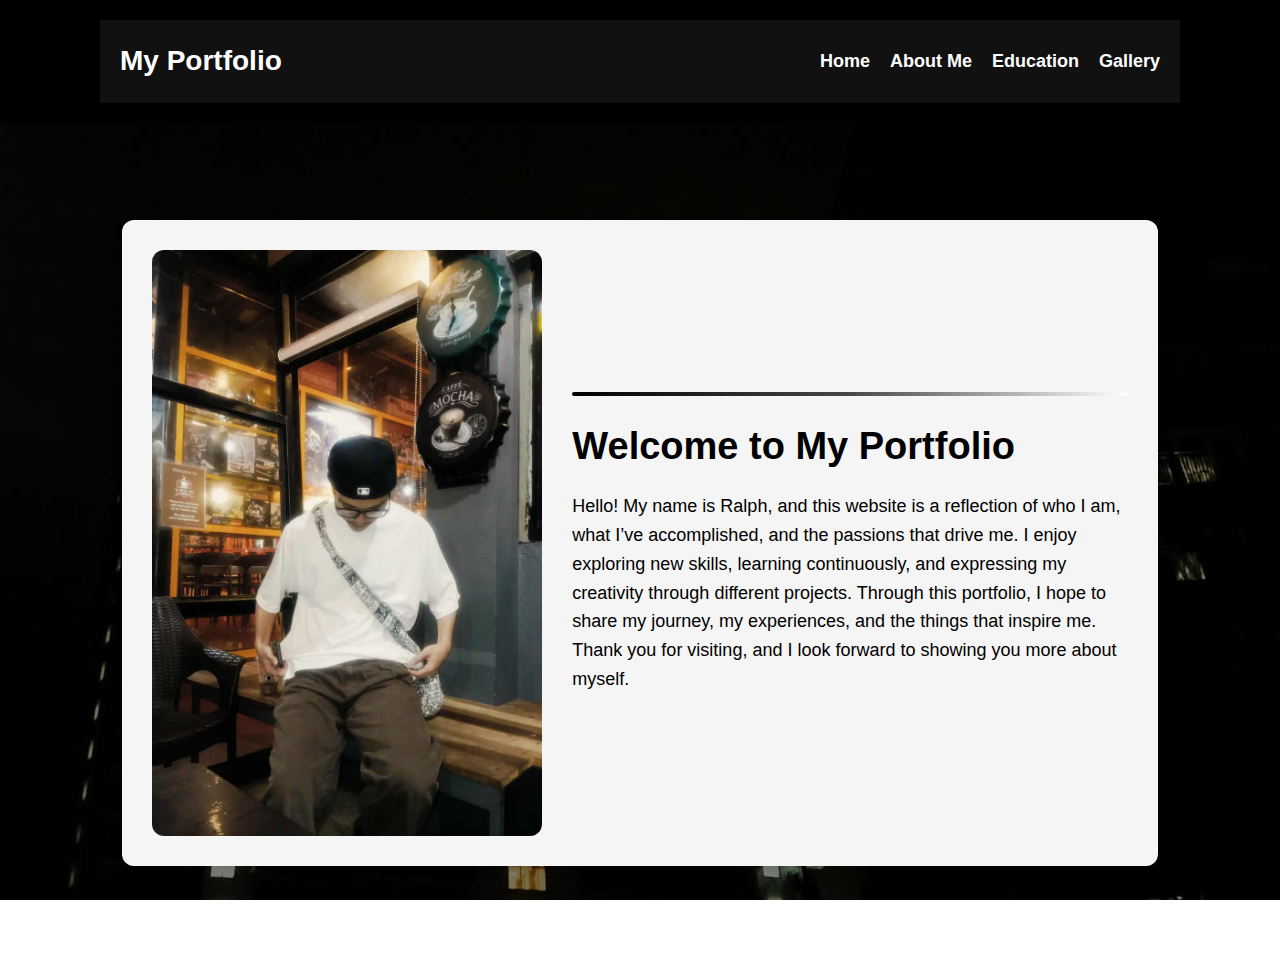
<file: index.html>
<!DOCTYPE html>
<html lang="en">
<head>
    <meta charset="UTF-8">
    <meta name="viewport" content="width=device-width, initial-scale=1.0">
    <style>
    @import url('https://fonts.googleapis.com/css2?family=Boldonse&family=IBM+Plex+Serif:ital,wght@0,100;0,200;0,300;0,400;0,500;0,600;0,700;1,100;1,200;1,300;1,400;1,500;1,600;1,700&display=swap');
    </style>
    <title>Portfolio | Home</title>
    <link rel="stylesheet" href="ralph.css">
</head>
<body>

<header>
  <nav class="navbar container">
    <div class="logo">My Portfolio</div>

    <ul class="nav-links" id="navLinks">
        <li><a href="index.html">Home</a></li>
        <li><a href="about.html">About Me</a></li>
        <li><a href="education.html">Education</a></li>
        <li><a href="gallery.html">Gallery</a></li>
    </ul>

    <div class="burger" id="burger">
        <div></div><div></div><div></div>
    </div>
</nav>
</header>


<section class="container hero visible">

    <div class="home-box">
        <img src="homepage.jpg" alt="Home Image"> 

        <div class="home-box-text">
            <div class="creative-line"></div>
            <h1>Welcome to My Portfolio</h1>
            <p>Hello! My name is Ralph, and this website is a reflection of who I am, what I’ve accomplished, and the passions that drive me. I enjoy exploring new skills, learning continuously, and expressing my creativity through different projects. Through this portfolio, I hope to share my journey, my experiences, and the things that inspire me. Thank you for visiting, and I look forward to showing you more about myself.</p>
        </div>
    </div>

</section>

<script src="ralph.js"></script>
</body>
</html>
</file>
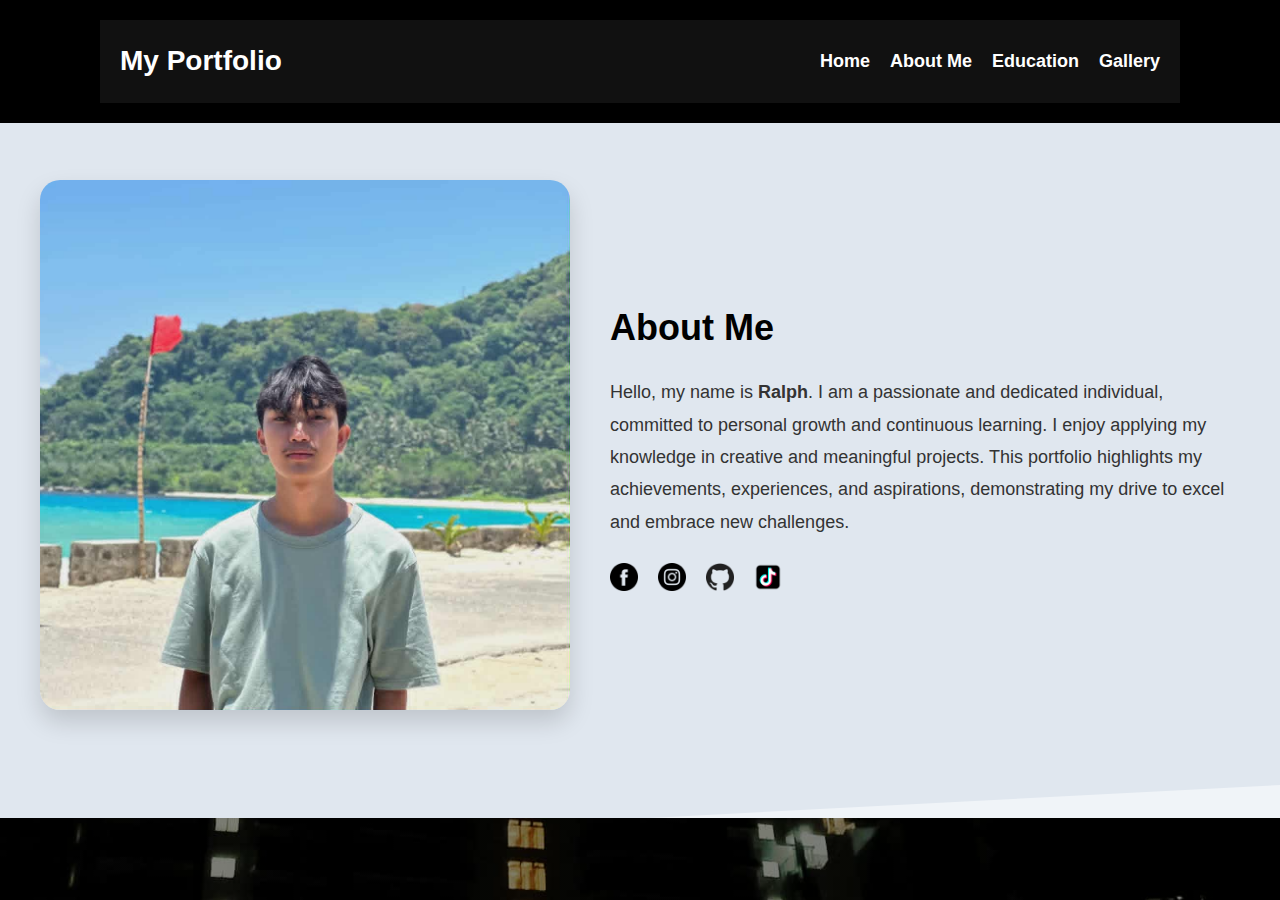
<file: about.html>
<!DOCTYPE html>
<html lang="en">
<head>
    <meta charset="UTF-8">
    <meta name="viewport" content="width=device-width, initial-scale=1.0">
    <title>Portfolio | About Me</title>
    <link rel="stylesheet" href="ralph.css">
</head>
<body>

<header>
  <nav class="navbar container">
    <div class="logo">My Portfolio</div>

    <ul class="nav-links" id="navLinks">
        <li><a href="index.html">Home</a></li>
        <li><a href="about.html">About Me</a></li>
        <li><a href="education.html">Education</a></li>
        <li><a href="gallery.html">Gallery</a></li>
    </ul>

    <div class="burger" id="burger">
        <div></div><div></div><div></div>
    </div>
</nav>
</header>


<section id="about" class="about-section visible">
    <div class="about-wrapper">
        <div class="about-photo">
            <img src="aboutme.jpg" alt="My Photo">
        </div>
        <div class="about-text">
            <h2>About Me</h2>
            <p>Hello, my name is <strong>Ralph</strong>. I am a passionate and dedicated individual, committed to personal growth and continuous learning. I enjoy applying my knowledge in creative and meaningful projects. This portfolio highlights my achievements, experiences, and aspirations, demonstrating my drive to excel and embrace new challenges.</p>
            
            <div class="social-links">
                <a href="https://www.facebook.com/papakorockstar15" target="_blank">
                    <img src="facebook.png" alt="Facebook">
                </a>
                <a href="https://www.instagram.com/ralphhyyy._/" target="_blank">
                    <img src="instagram.png" alt="Instagram">
                </a>
                <a href="https://www.github.com/ralphselwynperucho14-oss/ralphportfolio" target="_blank">
                    <img src="github.png" alt="GitHub">
                </a>
                <a href="https://www.tiktok.com/@_ralphhyyy" target="_blank">
                    <img src="tiktok.png" alt="TikTok">
                </a>
            </div>
        </div>
    </div>
</section>



</section>

<script src="ralph.js"></script>
</body>
</html>
</file>
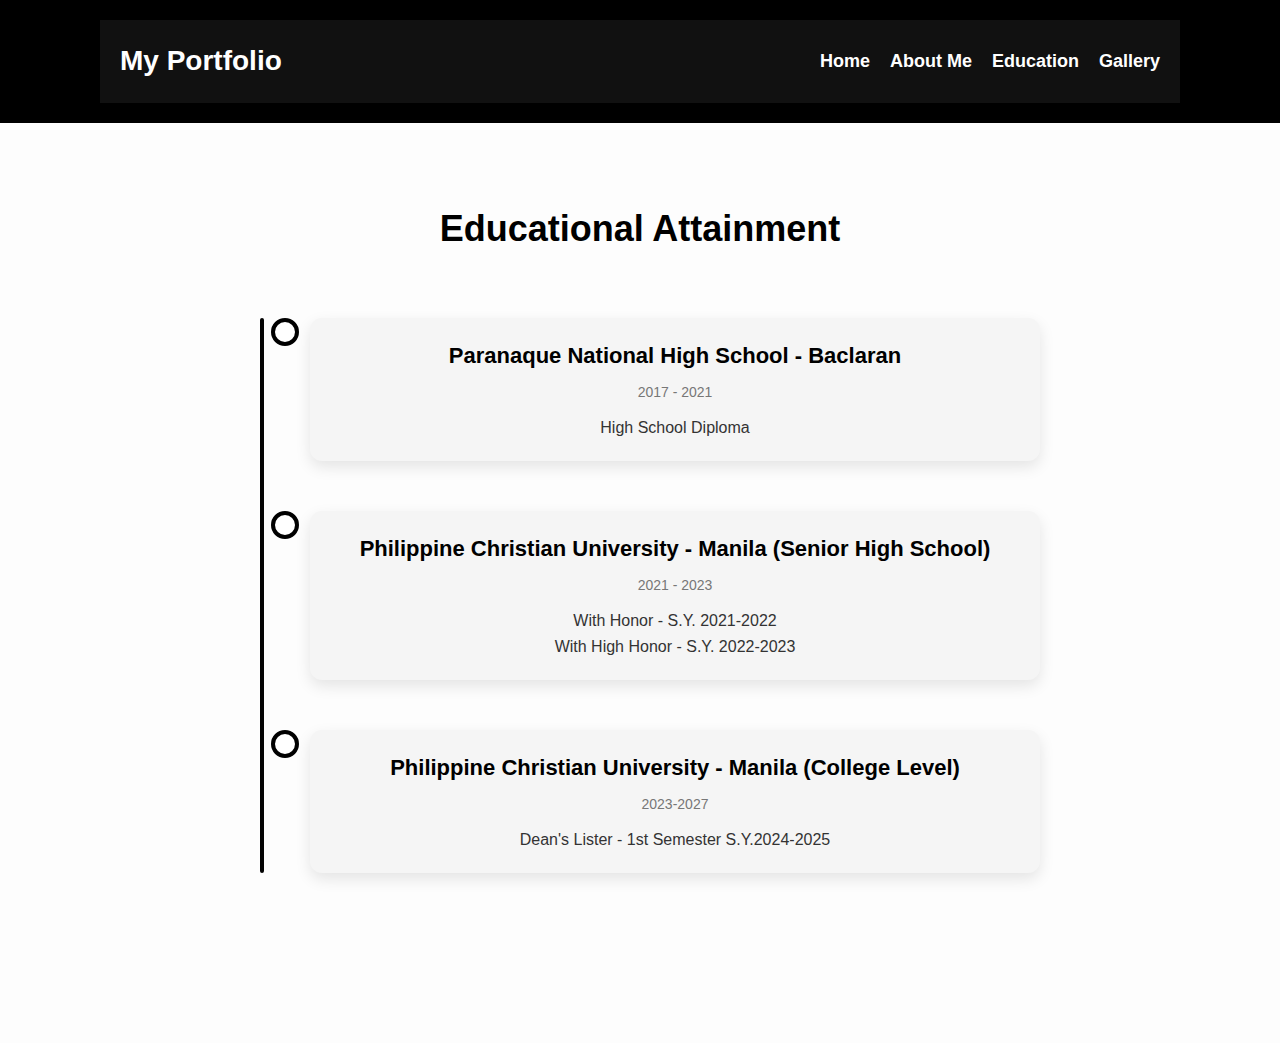
<file: education.html>
<!DOCTYPE html>
<html lang="en">
<head>
    <meta charset="UTF-8">
    <meta name="viewport" content="width=device-width, initial-scale=1.0">
    <title>Portfolio | Education</title>
    <link rel="stylesheet" href="ralph.css">
</head>
<body>

<header>
  <nav class="navbar container">
    <div class="logo">My Portfolio</div>

    <ul class="nav-links" id="navLinks">
        <li><a href="index.html">Home</a></li>
        <li><a href="about.html">About Me</a></li>
        <li><a href="education.html">Education</a></li>
        <li><a href="gallery.html">Gallery</a></li>
    </ul>

    <div class="burger" id="burger">
        <div></div><div></div><div></div>
    </div>
</nav>
</header>

<section id="education" class="education-section visible">
    <div class="container">
        <h2>Educational Attainment</h2>
        
        <div class="timeline">
            <div class="timeline-item">
                <div class="timeline-content">
                    <h3>Paranaque National High School - Baclaran</h3>
                    <span>2017 - 2021</span>
                    <p>High School Diploma</p>
                </div>
            </div>

            <div class="timeline-item">
                <div class="timeline-content">
                    <h3>Philippine Christian University - Manila (Senior High School)</h3>
                    <span>2021 - 2023</span>
                    <p>With Honor - S.Y. 2021-2022</p>
                    <p>With High Honor - S.Y. 2022-2023</p>
                </div>
            </div>

            <div class="timeline-item">
                <div class="timeline-content">
                    <h3>Philippine Christian University - Manila (College Level)</h3>
                    <span>2023-2027</span>
                    <p>Dean's Lister - 1st Semester S.Y.2024-2025</p>
                </div>
            </div>
        </div>
    </div>
</section>



<script src="ralph.js"></script>
</body>
</html>
</file>
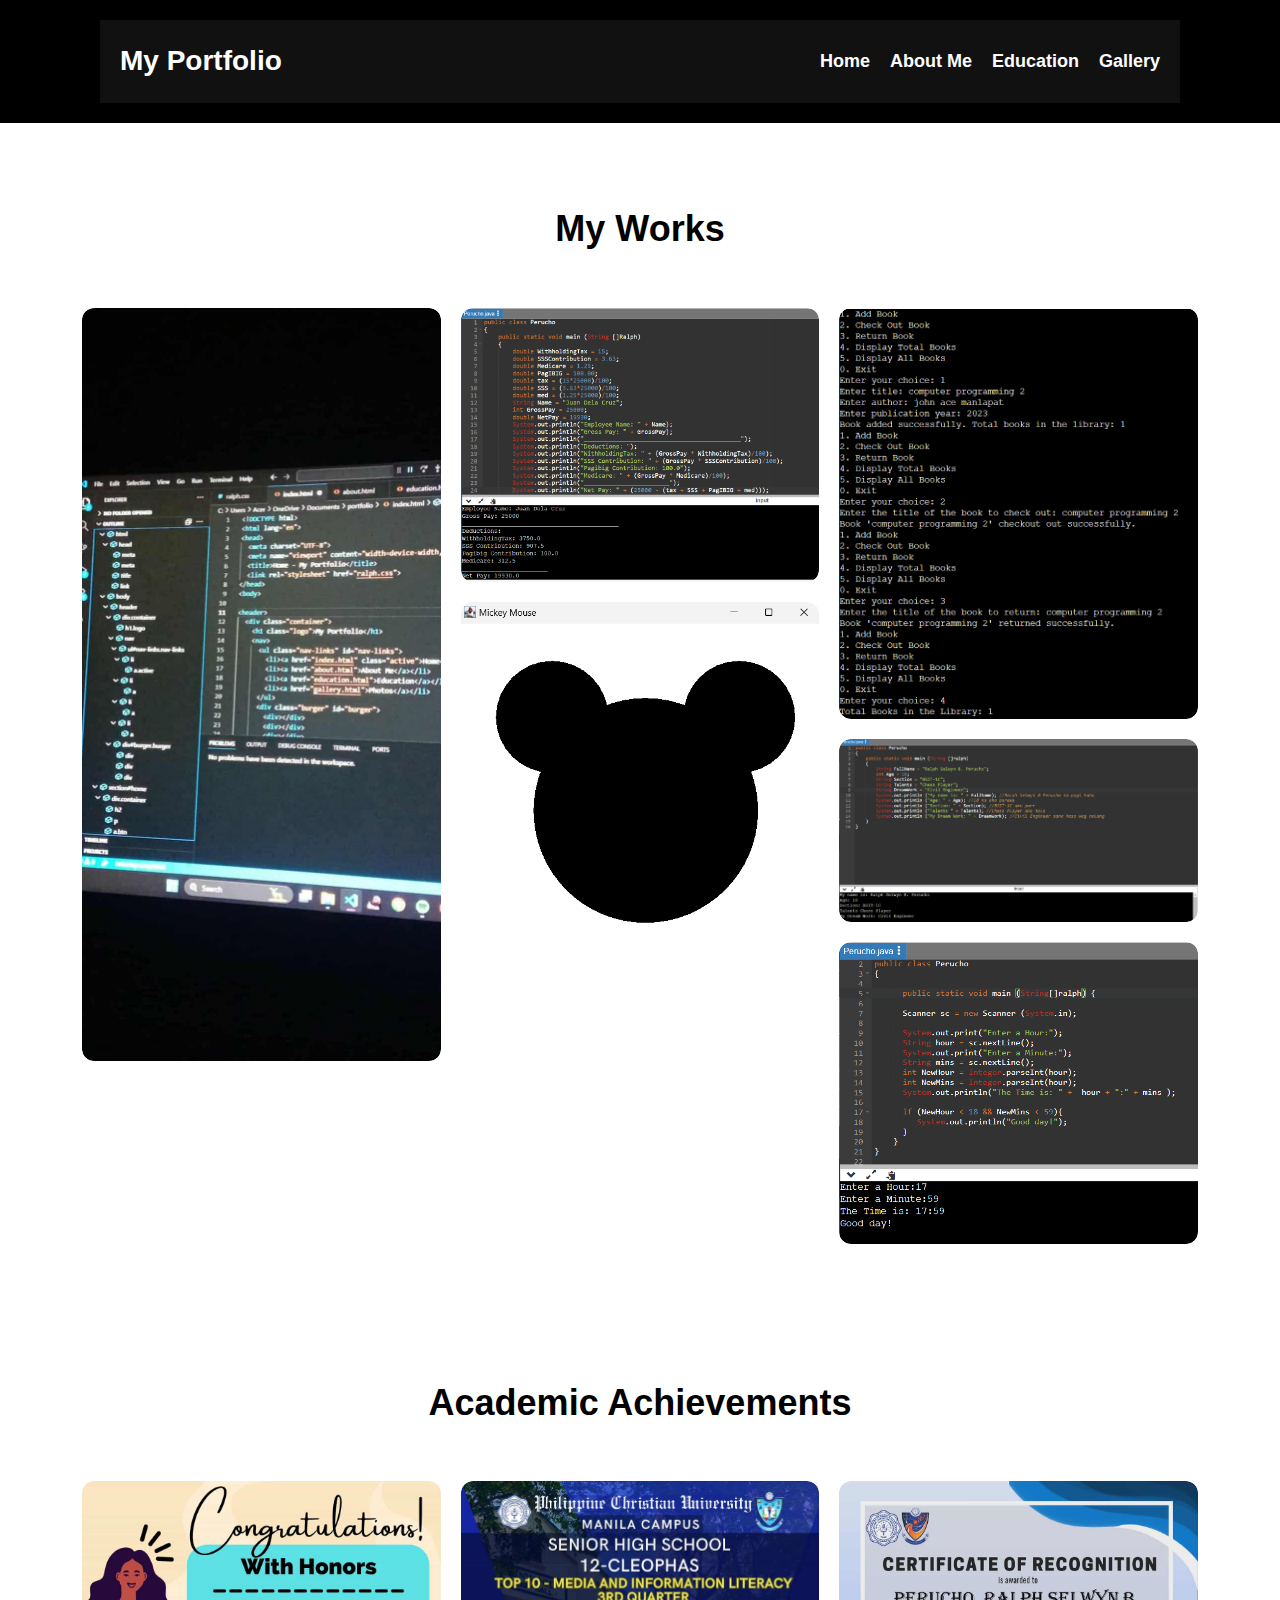
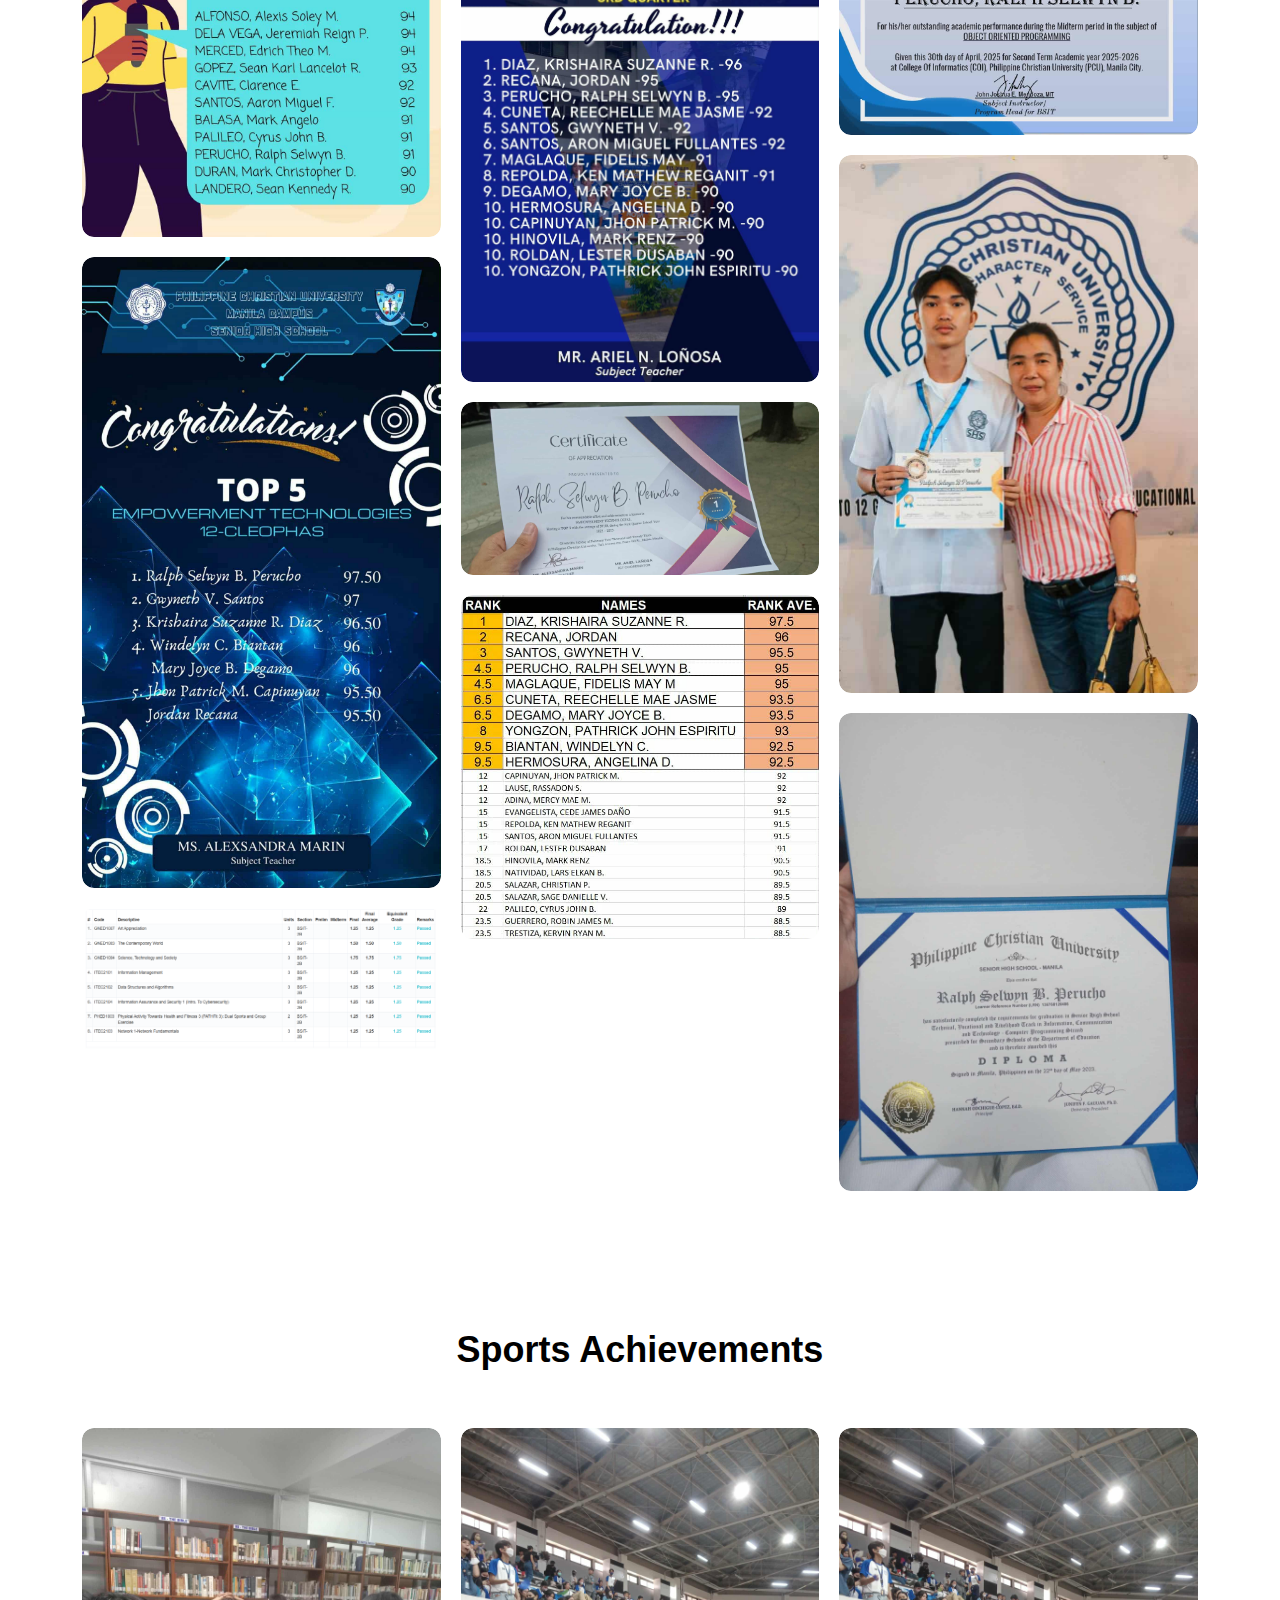
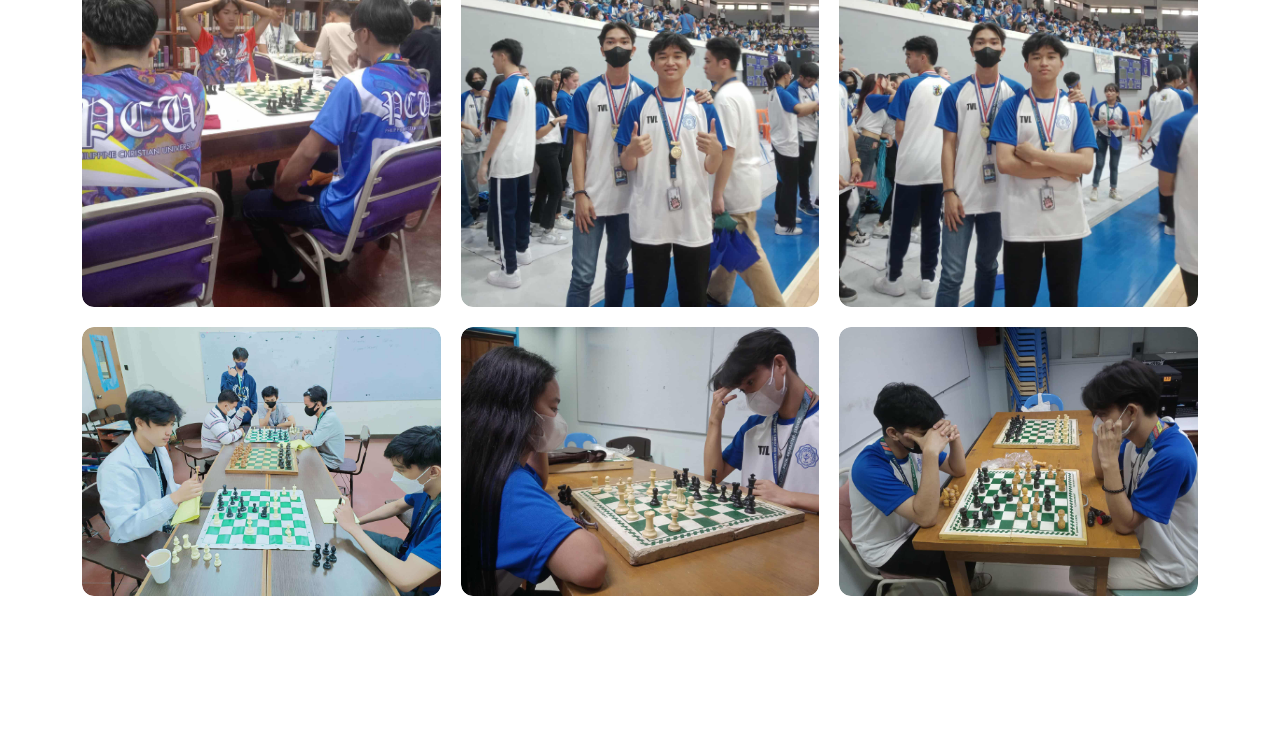
<file: gallery.html>
<!DOCTYPE html>
<html lang="en">
<head>
    <meta charset="UTF-8">
    <meta name="viewport" content="width=device-width, initial-scale=1.0">
    <title>Portfolio | Gallery</title>
    <link rel="stylesheet" href="ralph.css">
</head>
<body>

<header>
  <nav class="navbar container">
    <div class="logo">My Portfolio</div>

    <ul class="nav-links" id="navLinks">
        <li><a href="index.html">Home</a></li>
        <li><a href="about.html">About Me</a></li>
        <li><a href="education.html">Education</a></li>
        <li><a href="gallery.html">Gallery</a></li>
    </ul>

    <div class="burger" id="burger">
        <div></div><div></div><div></div>
    </div>
</nav>
</header>

<!-- My Works Section -->
<section id="my-works" class="gallery-section visible">
    <div class="container">
        <h2>My Works</h2>
        <div class="masonry-grid">
            <div class="masonry-item">
                <img src="photo1.jpg" alt="Work 1">
                <div class="overlay">
                    <h3>Work 1</h3>
                    <p>Creating a Portfolio</p>
                </div>
            </div>
            <div class="masonry-item">
                <img src="photo2.png" alt="Work 2">
                <div class="overlay">
                    <h3>Work 2</h3>
                    <p>Creating a Java that shows Net Pay</p>
                </div>
            </div>
            <div class="masonry-item">
                <img src="photo3.png" alt="Work 3">
                <div class="overlay">
                    <h3>Work 3</h3>
                    <p>Creating a Mickey Mouse Design</p>
                </div>
            </div>
            <div class="masonry-item">
                <img src="work1.png" alt="Work 3">
                <div class="overlay">
                    <h3>Work 4</h3>
                    <p>Output of Adding Books in the Library</p>
                </div>
            </div>
            <div class="masonry-item">
                <img src="work2.png" alt="Work 3">
                <div class="overlay">
                    <h3>Work 5</h3>
                    <p>Creating a Java that shows My Information</p>
                </div>
            </div>
            <div class="masonry-item">
                <img src="work3.png" alt="Work 3">
                <div class="overlay">
                    <h3>Work 6</h3>
                    <p>Creating a Java that shows time</p>
                </div>
            </div>
        </div>
    </div>
</section>

<!-- Academic Achievements Section -->
<section id="academic-achievements" class="gallery-section visible">
    <div class="container">
        <h2>Academic Achievements</h2>
        <div class="masonry-grid">
            <div class="masonry-item">
                <img src="photo4.jpg" alt="Academic 1">
                <div class="overlay">
                    <h3>Grade 11 - Senior High School</h3>
                    <p>With Honors</p>
                </div>
            </div>
            <div class="masonry-item">
                <img src="photo5.jpg" alt="Academic 2">
                <div class="overlay">
                    <h3>Grade 12 - Senior High School</h3>
                    <p>Top 1 - Empowerment Technologies</p>
                </div>
            </div>
            <div class="masonry-item">
                <img src="photo6.png" alt="Academic 3">
                <div class="overlay">
                    <h3>2nd Year College</h3>
                    <p>Dean's Lister - 1st Semester</p>
                </div>
            </div>
            <div class="masonry-item">
                <img src="photo7.jpg" alt="Academic 4">
                <div class="overlay">
                  <h3>Grade 12 - Senior High School</h3>
                    <p>Top 3 - Media and Information Literacy</p>
                </div>
            </div>
            <div class="masonry-item">
                <img src="photo8.jpg" alt="Academic 5">
                <div class="overlay">
                  <h3>Grade 12 - Senior High School</h3>
                    <p>Certificate of Top 1 - Empowerment Technologies</p>
                </div>
            </div>
            <div class="masonry-item">
                <img src="photo9.jpg" alt="Academic 6">
                <div class="overlay">
                  <h3>Grade 12 - Senior High School</h3>
                    <p>Top 4.5 Students</p>
                </div>
            </div>
            <div class="masonry-item">
                <img src="photo10.jpg" alt="Academic 7">
                <div class="overlay">
                  <h3>3rd Year College</h3>
                    <p>Certificate of Top 10 - Object Oriented Programming</p>
                </div>
            </div>
            <div class="masonry-item">
                <img src="photo11.jpg" alt="Academic 8">
                <div class="overlay">
                  <h3>Grade 12 - Senior High School</h3>
                    <p>Graduating With High Honors</p>
                </div>
            </div>
            <div class="masonry-item">
                <img src="photo12.jpg" alt="Academic 9">
                <div class="overlay">
                  <h3>Grade 12 - Senior High School</h3>
                    <p>Diploma</p>
                </div>
            </div>
        </div>
    </div>
</section>
<!-- Sports Achievements Section -->
<section id="sports-achievements" class="gallery-section visible">
    <div class="container">
        <h2>Sports Achievements </h2>
        <div class="masonry-grid">
            <div class="masonry-item">
              <img src="photo13.jpg" alt="Sports 1">
              <div class="overlay">
                <h3>Chess Tournaments</h3>
                <p>Top 3</p>
              </div>
            </div>
            <div class="masonry-item">
              <img src="photo14.jpg" alt="Sports 2">
              <div class="overlay">
                <h3>Chess Tournaments</h3>
                <p>Top 2</p>
              </div>
            </div>
            <div class="masonry-item">
              <img src="photo15.jpg" alt="Sports 3">
              <div class="overlay">
                <h3>Chess Tournaments</h3>
                <p>Top 1</p>
              </div>
            </div>
            <div class="masonry-item">
              <img src="photo16.jpg" alt="Sports 4">
              <div class="overlay">
                <h3>Chess Tournaments</h3>
                <p>Top 1</p>
              </div>
            </div>
            <div class="masonry-item">
              <img src="photo17.jpg" alt="Sports 5">
              <div class="overlay">
                <h3>Chess Tournaments</h3>
                <p>Top 1</p>
              </div>
            </div>
            <div class="masonry-item">
              <img src="photo18.jpg" alt="Sports 6">
              <div class="overlay">
                <h3>Chess Tournaments</h3>
                <p>Top 1</p>
              </div>
            </div>
        </div>
    </div>
</section>

<script src="ralph.js"></script>
</body>
</html>
</file>
<file: ralph.css>
/* Reset & Global */
* {
    margin: 0;
    padding: 0;
    box-sizing: border-box;
    font-family: Arial, sans-serif;
}

body {
    color: #000;
    line-height: 1.6;
    scroll-behavior: smooth;
    padding-top: 80px;
    background: 
        linear-gradient(rgba(0,0,0,0.5), rgba(0,0,0,0.5)),
        url("background.jpg");
    background-size: cover;
    background-position: center;
    background-attachment: fixed;
}

.container {
    width: 80%;
    max-width: 1400px;
    margin: auto;
    text-align: center;
    position: relative;
}

header {
    background: #000000;
    color: white;
    padding: 20px 40px;
    position: fixed;
    width: 100%;
    top: 0;
    left: 50;
    z-index: 1000;
}


header .logo {
    font-size: 28px;
    font-weight: bold;
}
.navbar {
    display: flex;
    justify-content: space-between;
    align-items: center;
}
nav ul {
    list-style: none;
    display: flex;
    gap: 70px;

}

nav ul li a {
    color: white;
    text-decoration: none;
    font-size: 18px;
    font-weight: 500;
    transition: 0.3s;
}

nav ul li a:hover,
nav ul li a.active {
    color: #aaa;
    transform: scale(1.05);
}

/* --- NAVBAR BASE --- */
.navbar {
    display: flex;
    justify-content: space-between;
    align-items: center;
    padding: 15px 20px;
    background: #111;
    color: #fff;
}

.nav-links {
    display: flex;
    gap: 20px;
    list-style: none;
}

.nav-links a {
    color: white;
    text-decoration: none;
    font-weight: bold;
}

/* --- BURGER BUTTON --- */
.burger {
    display: none;
    flex-direction: column;
    cursor: pointer;
}

.burger div {
    width: 28px;
    height: 4px;
    background: #fff;
    margin: 4px 0;
    transition: 0.3s;
}

/* --- RESPONSIVE MODE (PHONES + TABLETS) --- */
@media (max-width: 768px) {

    .nav-links {
        position: absolute;
        top: 70px;
        right: 0;
        width: 250px;
        background: #111;
        flex-direction: column;
        padding: 20px;
        display: none; /* hidden by default */
    }

    .nav-links.active {
        display: flex; /* shown when burger is clicked */
    }

    .burger {
        display: flex; /* show burger on mobile */
    }
}

/* Sections */
section {
    padding: 140px 0 100px 0;
    opacity: 0;
    transform: translateY(50px);
    transition: opacity 1s ease, transform 1s ease;
}

section.visible {
    opacity: 1;
    transform: translateY(0);
}

section h2 {
    margin-bottom: 30px;
    font-size: 36px;
    font-weight: bold;
}

/* Lists */
ul {
    list-style-type: none;
}

ul li {
    margin: 12px 0;
}

/* Buttons */
.btn {
    display: inline-block;
    margin: 10px 15px;
    padding: 12px 30px;
    background: #000;
    color: #fff;
    text-decoration: none;
    border-radius: 5px;
    transition: all 0.3s;
    font-weight: bold;
}

.btn:hover {
    background: #fff;
    color: #000;
    border: 1px solid #000;
    transform: scale(1.05);
}

/* Gallery */
.gallery-grid {
    display: grid;
    grid-template-columns: repeat(3, 1fr);
    gap: 25px;
    margin-top: 40px;
}

.gallery-grid img {
    width: 100%;
    border-radius: 8px;
    filter: grayscale(100%);
    transition: filter 0.3s, transform 0.3s;
    cursor: pointer;
}

.gallery-grid img:hover {
    filter: grayscale(0%);
    transform: scale(1.05);
}

/* Footer */
footer {
    background: #000;
    color: #fff;
    position: fixed;     
    bottom: 0;
    left: 50%;
    transform: translateX(-50%);
    width: 100%;
    max-width: 2000px;
    text-align: center;
    padding: 15px 20px;
    z-index: 1000;
    display: flex;
    justify-content: space-between; 
    align-items: center;
}

/* Responsive */
@media (max-width: 1024px) {
    .gallery-grid {
        grid-template-columns: repeat(2, 1fr);
    }

    header {
        padding: 15px 30px;
    }
}

@media (max-width: 768px) {
    nav ul {
        display: none;
        flex-direction: column;
        background: #000;
        position: absolute;
        right: 0;
        top: 70px;
        width: 100%;
        text-align: center;
        padding: 20px 0;
    }

    nav ul.active {
        display: flex;
    }

    .burger {
        display: flex;
        flex-direction: column;
        gap: 5px;
        cursor: pointer;
    }

    .burger div {
        width: 25px;
        height: 3px;
        background: white;
    }
}

@media (max-width: 480px) {
    .gallery-grid {
        grid-template-columns: 1fr;
    }

    section h2 {
        font-size: 28px;
    }
}

/* Decorative Line */
.creative-line {
    width: 100%; 
    height: 4px;   
    margin: 0 auto 20px auto;  
    border-radius: 2px;
    background: linear-gradient(90deg, #000000, #474747, #ffffff); 
    position: relative;
    overflow: hidden;
}

.creative-line::before {
    content: "";
    position: absolute;
    top: 0;
    left: -100%;
    width: 100%;
    height: 100%;
    background: linear-gradient(90deg, rgba(255,255,255,0.3), rgba(255,255,255,0.6), rgba(255,255,255,0.3));
    animation: slideLine 2s linear infinite;
}

@keyframes slideLine {
    0% { left: -100%; }
    100% { left: 100%; }
}


/* Home Box */
.home-box {
    width: 90%;
    max-width: 1200px;
    margin: auto;
    background: #f5f5f5;
    padding: 30px;
    border-radius: 12px;
    display: flex;
    align-items: center;
    gap: 30px;
    box-shadow: 0 4px 10px rgba(0,0,0,0.1);
    text-align: left;
}

.home-box img {
    width: 40%;
    border-radius: 12px;
}

.home-box-text {
    flex: 1;
}

.home-box-text h1 {
    font-size: 38px;
    margin-bottom: 15px;
    font-family: Arial, Helvetica, sans-serif;
}

.home-box-text p {
    font-size: 18px;
    line-height: 1.6;
}

/* Responsive */
@media (max-width: 768px) {
    .home-box {
        flex-direction: column;
        text-align: center;
    }

    .home-box img {
        width: 100%;
    }
}
/* ABOUT SECTION — FIXED & FULLY RESPONSIVE */
.about-section {
    position: relative;
    background: #f0f4f8;
    padding: 100px 20px;
    overflow: hidden;
}

.about-wrapper {
    display: flex;
    flex-wrap: wrap;
    align-items: center;
    max-width: 1200px;
    margin: auto;
    gap: 40px;
}

.about-photo {
    flex: 1 1 350px;
}

.about-photo img {
    width: 100%;
    border-radius: 20px;
    box-shadow: 0 12px 25px rgba(0,0,0,0.15);
    transition: 0.4s;
}

.about-photo img:hover {
    transform: scale(1.03);
}

.about-text {
    flex: 1 1 450px;
}

.about-text h2 {
    font-size: 36px;
    margin-bottom: 20px;
    font-family: "Miniver", sans-serif;
}

.about-text p {
    font-size: 18px;
    line-height: 1.8;
    color: #333;
    margin-bottom: 25px;
}

/* SOCIAL ICONS FIX */
.social-links {
    display: flex;
    gap: 20px;
    flex-wrap: wrap;
    justify-content: flex-start;
}

.social-links img {
    width: 28px;
    height: 28px;
    transition: 0.3s;
}

.social-links img:hover {
    transform: scale(1.2);
    filter: brightness(1.1);
}

/* Background diagonal */
.about-section::before {
    content: "";
    position: absolute;
    top: 0;
    left: -50%;
    width: 200%;
    height: 100%;
    background: #e0e7ef;
    transform: rotate(-3deg);
    z-index: -1;
}

/* TABLET FIX */
@media (max-width: 992px) {
    .about-text h2 {
        font-size: 32px;
    }
}

/* MOBILE FIX */
@media (max-width: 768px) {
    .about-wrapper {
        flex-direction: column;
        text-align: center;
    }

    .about-text {
        text-align: center;
    }

    .social-links {
        justify-content: center;
    }

    .about-section {
        padding: 80px 20px;
    }
}

/* SMALL MOBILE FIX */
@media (max-width: 480px) {
    .about-text h2 {
        font-size: 28px;
    }

    .about-text p {
        font-size: 16px;
    }
}

/* Education Timeline Section */
.education-section {
    padding: 120px 20px;
    background: #fdfdfd;
}

.education-section h2 {
    font-size: 36px;
    text-align: center;
    margin-bottom: 60px;
    font-family: "Miniver", sans-serif;
}


.timeline {
    position: relative;
    max-width: 800px;
    margin: auto;
    padding-left: 20px;
}

.timeline::before {
    content: '';
    position: absolute;
    top: 0;
    left: 20px;
    width: 4px;
    height: 100%;
    background: #030303; 
    border-radius: 2px;
}

.timeline-item {
    position: relative;
    margin-bottom: 50px;
    padding-left: 50px;
}

.timeline-item::before {
    content: '';
    position: absolute;
    left: 11px;
    background: #fff;
    border: 4px solid #000000; 
    width: 20px;
    height: 20px;
    border-radius: 50%;
    top: 0;
}

.timeline-content {
    background: #f5f5f5;
    padding: 20px 25px;
    border-radius: 12px;
    box-shadow: 0 6px 15px rgba(0,0,0,0.1);
    transition: transform 0.3s;
}

.timeline-content h3 {
    font-size: 22px;
    margin-bottom: 8px;
}

.timeline-content span {
    display: block;
    font-size: 14px;
    color: #777;
    margin-bottom: 12px;
}

.timeline-content p {
    font-size: 16px;
    line-height: 1.6;
    color: #333;
}

.timeline-content:hover {
    transform: translateY(-5px);
}

/* Responsive */
@media (max-width: 768px) {
    .timeline {
        padding-left: 10px;
    }

    .timeline-item {
        padding-left: 40px;
    }

    .timeline-item::before {
        left: 5px;
    }
}
#academic-achievements {
    padding: 10px 20px;
}
.gallery-section {
    padding: 120px 20px;
    background: #ffffff;
}

.gallery-section h2 {
    font-size: 36px;
    text-align: center;
    margin-bottom: 50px;
}

.masonry-grid {
    column-count: 3;
    column-gap: 20px;
}

.masonry-item {
    break-inside: avoid;
    margin-bottom: 20px;
    border-radius: 12px;
    overflow: hidden;
    position: relative;
}

.masonry-item img {
    width: 100%;
    height: auto;
    object-fit: cover;
    display: block;
    border-radius: 12px;
    transition: transform 0.3s ease, filter 0.3s ease;
}

.masonry-item:hover img {
    transform: scale(1.05);
    filter: brightness(1.1);
}

.overlay {
    position: absolute;
    bottom: 0;
    left: 0;
    width: 100%;
    background: rgba(0,0,0,0.6);
    color: #fff;
    padding: 10px 15px;
    opacity: 0;
    transform: translateY(20px);
    transition: opacity 0.3s ease, transform 0.3s ease;
}

.masonry-item:hover .overlay {
    opacity: 1;
    transform: translateY(0);
}

.overlay h3 {
    margin: 0 0 5px 0;
    font-size: 16px;
}

.overlay p {
    margin: 0;
    font-size: 13px;
}

/* Responsive */
@media (max-width: 1024px) { .masonry-grid { column-count: 2; } }
@media (max-width: 768px)  { .masonry-grid { column-count: 2; } }
@media (max-width: 480px)  { .masonry-grid { column-count: 2; } }

/* Example container for main content */
.container {
  width: 90%;         /* relative to viewport or parent container */
  max-width: 1200px;  /* optional: cap on large screens */
  margin: 0 auto;
}

/* For a section with multiple columns (e.g. gallery, cards) */
.row {
  display: flex;
  flex-wrap: wrap;
  gap: 1rem;
}

.column {
  flex: 1 1 300px;  /* flexible: at least 300px, but shrinks/grows */
  box-sizing: border-box;
  padding: 0.5rem;
}
/* Base styles — for mobile / small screens by default (mobile-first) */
body {
  font-size: 1rem;
}

/* Larger screens: tablets, small desktops */
@media only screen and (min-width: 768px) {
  .nav-menu {
    display: flex;
    /* maybe horizontal menu instead of vertical */
  }
  .gallery .column {
    flex: 1 1 45%;  /* two columns */
  }
}

/* Even larger / wide screens */
@media only screen and (min-width: 1024px) {
  .gallery .column {
    flex: 1 1 30%;  /* three columns */
  }
}
</file>
